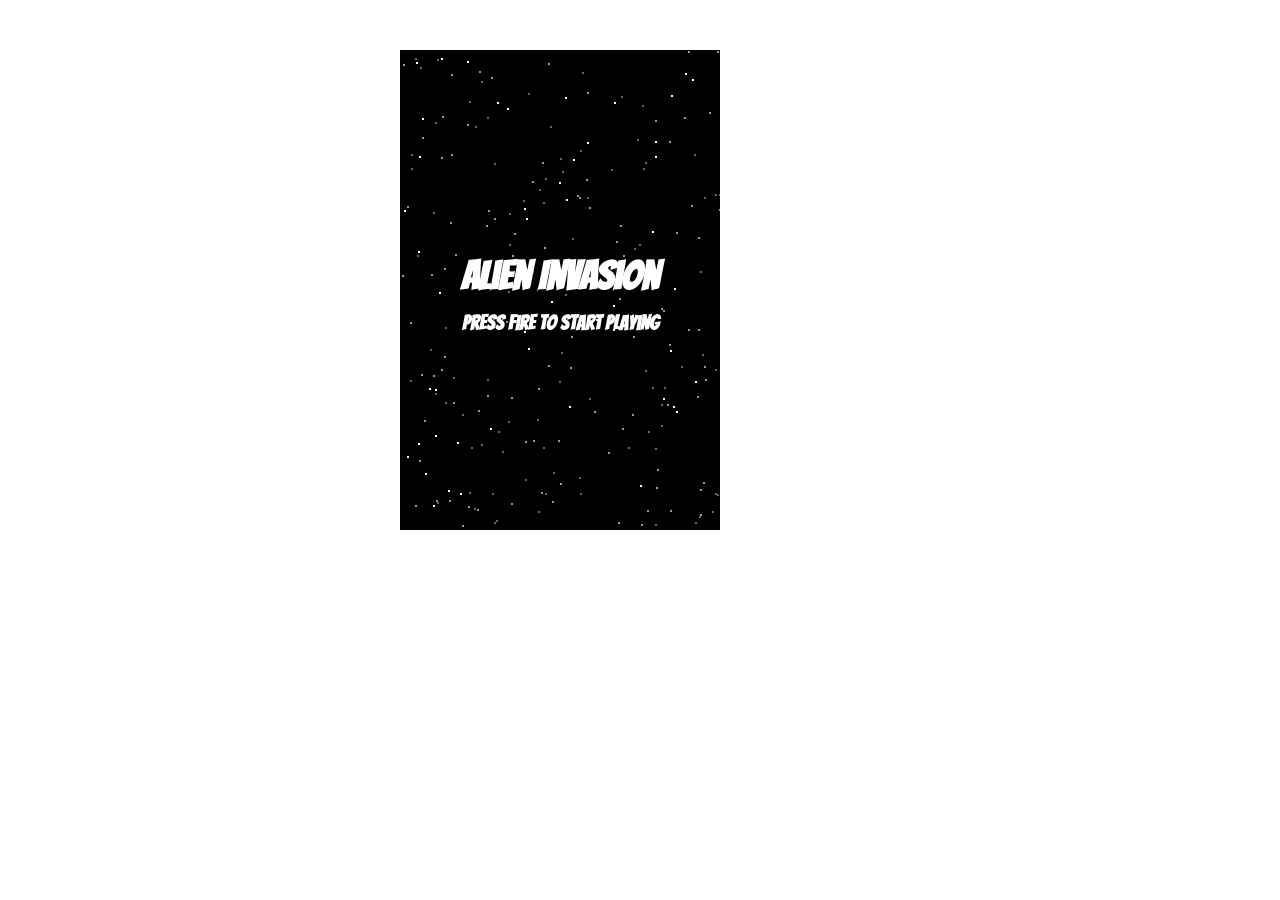
<file: AlienInvasion-master/AlienInvasion-master/index.html>
<!DOCTYPE HTML>
<html lang="en">
<head>
  <meta charset="UTF-8"/>
  <title>Alien Invasion</title>
  <link rel="stylesheet" href="base.css" type="text/css" />
  <link href='http://fonts.googleapis.com/css?family=Bangers' rel='stylesheet' type='text/css'>
  <meta name="viewport" content="width=device-width, user-scalable=0, minimum-scale=1.0, maximum-scale=1.0"/>
  <meta name="apple-mobile-web-app-capable" content="yes">
  <meta name="apple-mobile-web-app-status-bar-style" content="black-translucent">
</head>
<body>
  <div id='container'>
    <canvas id='game' width='320' height='480'></canvas>
  </div>
  <script src='engine.js'></script>
  <script src='game.js'></script>
</body>
</html>
</file>
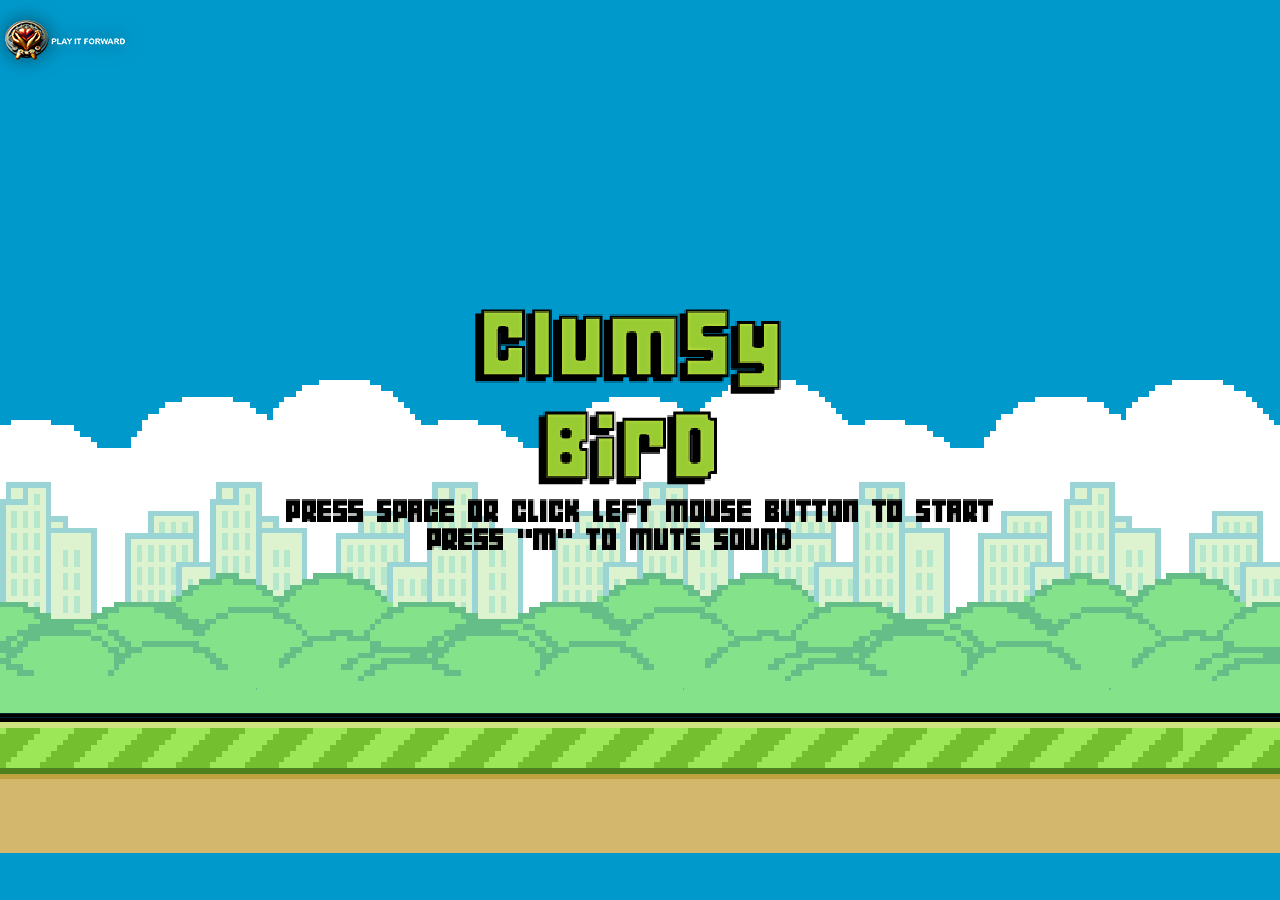
<file: clumsy-bird-master/clumsy-bird-master/index.html>
<!DOCTYPE HTML>
<html lang="en">

<head>
    <title>Clumsy Bird</title>
    <link rel="apple-touch-icon-precomposed" href="data/img/touch-icon-iphone.png" />
    <link rel="apple-touch-icon-precomposed" sizes="120x120" href="data/img/touch-icon-iphone-retina.png" />
    <link rel="shortcut icon" href="data/img/favicon.ico">
    <link rel="stylesheet" type="text/css" media="screen" href="index.css">
    <meta id="viewport" name="viewport"
        content="width=device-width, initial-scale=1, maximum-scale=1, user-scalable=no">
    <meta name="apple-mobile-web-app-capable" content="yes">
    <meta name="apple-mobile-web-app-status-bar-style" content="black">
    <meta name="apple-mobile-web-app-title" content="Clumsy Bird">
    <meta charset="UTF-8" />
    <meta name="description" content="Clumsy Bird - A Flappy Bird clone using MelonJS" />
    <meta name="keywords" content="flappybird, flappy, bird, game, html5, melonjs,clone" />
    <meta name="robots" content="index, follow">
    <meta name="google-site-verification" content="RDZI9SqVaffd48uHfZMv67-YdvviOMe2HuULEYqVgd4" />
    <meta property="og:image" content="http://ellisonleao.github.io/clumsy-bird/data/img/bg.png" />
    <meta property="og:title" content="Clumsy Bird - A Flappy Bird clone using MelonJS" />
    <meta property="og:url" content="http://ellisonleao.github.io/clumsy-bird/" />
    <meta property="og:site_name" content="Clumsy Bird - MelonJS" />

    <!-- Twitter Card -->
    <meta name="twitter:hashtag" content="clumsybird" />
    <meta name="twitter:card" content="summary" />
    <meta name="twitter:site" content="@ellisonleao" />
    <meta name="twitter:creator" content="@ellisonleao" />
    <meta name="twitter:title" content="Clumsy Bird" />
    <meta name="twitter:description" content="A Flappy Bird melonJS clone" />

    <!-- Humans -->
    <link rel="author" href="humans.txt" />

    <style>
        #pif-header {
            position: absolute;
            top: 20px;
            left: 5%;
            transform: translateX(-50%);
            z-index: 1000;
            pointer-events: none;
            /* Don't interfere with game clicks */
        }

        #pif-header img {
            height: 2.5rem;
            width: auto;
            filter: drop-shadow(0 0 10px rgba(0, 0, 0, 0.5));
        }
    </style>

</head>

<body>

    <div id="pif-header">
        <img src="[data-uri]"
            alt="Logo">
    </div>

    <!-- Canvas placeholder -->
    <div id="screen"></div>

    <!-- melonJS Library -->
    <script type="text/javascript" src="js/melonJS-min.js"></script>
    <script type="text/javascript" src="build/clumsy-min.js"></script>
    <script type="text/javascript">
        window.onReady(function onReady() {
            game.onload();
        });
    </script>

</body>

</html>
</file>
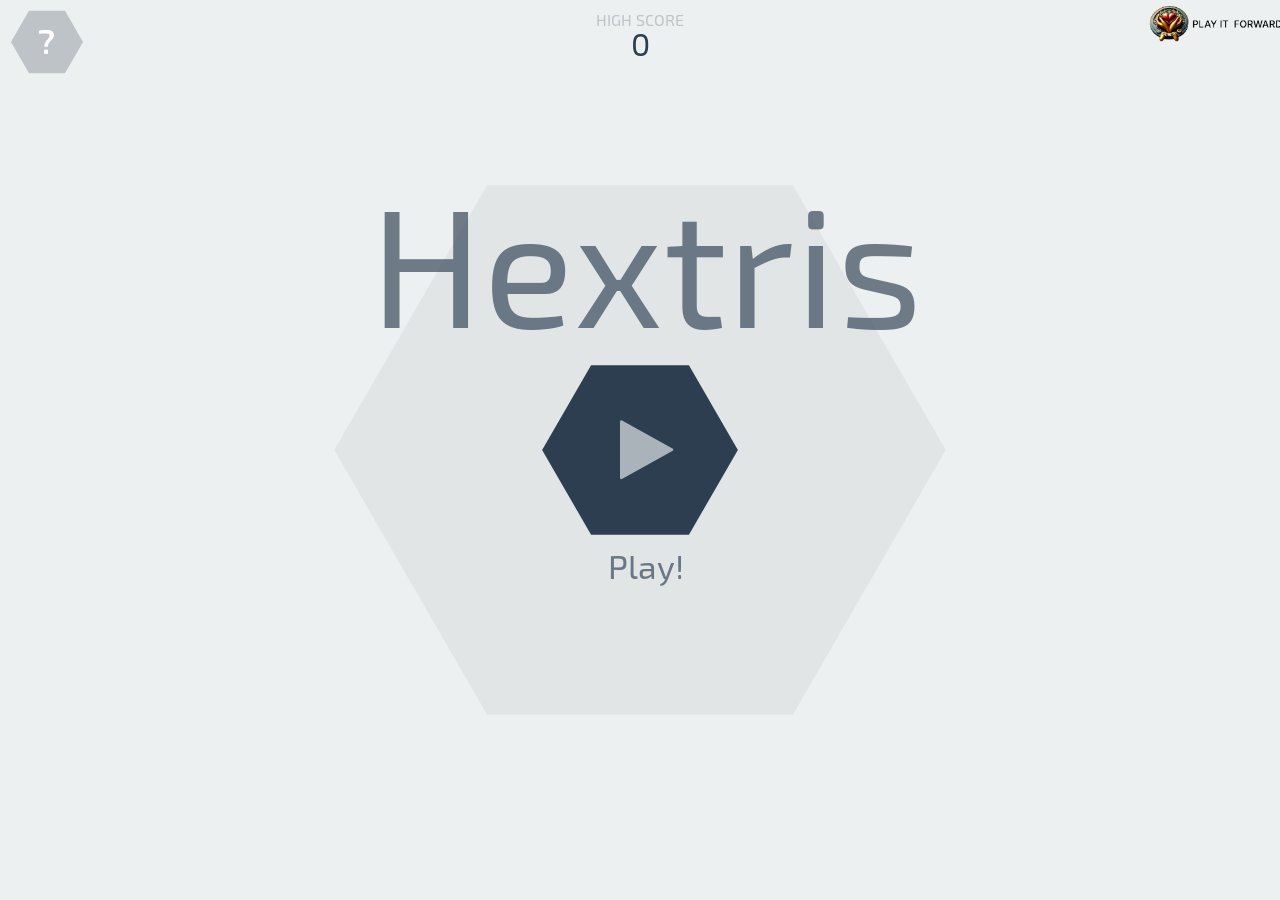
<file: hextris-gh-pages/hextris-gh-pages/index.html>
<!DOCTYPE html>
<html lang='en'>

<head>
	<title>Hextris</title>
	<meta name="description" content="An addictive puzzle game inspired by Tetris.">
	<link rel="manifest" href="manifest.webmanifest">
	<meta name="apple-itunes-app" content="app-id=903769553" />
	<meta name="apple-mobile-web-app-title" content="Hextris">
	<meta name="apple-mobile-web-app-capable" content="yes">
	<link rel="apple-touch-icon" sizes="120x120" href="images/icons/apple-touch-120.png">
	<link rel="apple-touch-icon" sizes="152x152" href="images/icons/apple-touch-152.png">
	<link rel="apple-touch-icon" sizes="167x167" href="images/icons/apple-touch-167.png">
	<link rel="apple-touch-icon" sizes="180x180" href="images/icons/apple-touch-180.png">
	<link rel="apple-touch-icon" sizes="512x512" href="images/icons/apple-touch-512.png">
	<meta name="viewport" content="width=device-width, initial-scale=1, maximum-scale=1, user-scalable=0, minimal-ui" />
	<meta property="og:url" content="http://hextris.github.io/hextris/" />
	<meta property="og:site_name" content="Hextris" />
	<meta property="og:title" content="Hextris" />
	<meta property="og:description" content="An addictive puzzle game inspired by Tetris." />
	<meta property="og:type" content="website" />
	<meta property="og:author" content="https://www.facebook.com/hextris" />
	<meta property="og:image" content="http://hextris.github.io/hextris/images/facebook-opengraph.png" />
	<meta property="og:image:width" content="1200" />
	<meta property="og:image:height" content="630" />
	<meta property="twitter:card" content="summary" />
	<meta property="twitter:site" content="@hextris" />
	<meta property="twitter:site:id" content="2742209678" />
	<meta property="twitter:creator" content="@hextris" />
	<meta property="twitter:creator:id" content="2742209678" />
	<meta property="twitter:domain" content="http://hextris.github.io" />
	<meta property="twitter:title" content="Hextris" />
	<meta property="twitter:description" content="An addictive puzzle game inspired by Tetris." />
	<meta property="twitter:image:src" content="http://hextris.github.io/hextris/images/twitter-opengraph.png" />
	<meta property="twitter:image:width" content="512" />
	<meta property="twitter:image:height" content="512" />
	<meta property="twitter:app:id:iphone" content="id903769553">
	<meta property="twitter:app:id:ipad" content="id903769553">
	<meta property="twitter:app:id:googleplay" content="com.hextris.hextris">
	<meta property="twitter:app:country" content="us">
	<meta property="twitter:app:url:iphone" content="itunes.apple.com/us/app/id903769553?mt=8">
	<meta property="twitter:app:url:ipad" content="itunes.apple.com/us/app/id903769553?mt=8">
	<meta property="twitter:app:url:googleplay"
		content="https://play.google.com/store/apps/details?id=com.hextris.hextris">
	<link rel="icon" type="image/png" href="favicon.ico">
	<link href='http://fonts.googleapis.com/css?family=Exo+2' rel='stylesheet' type='text/css'>
	<link rel="stylesheet" href="style/fa/css/font-awesome.min.css">
	<link rel="stylesheet" type="text/css" href="style/style.css">
	<script type='text/javascript' src="vendor/hammer.min.js"></script>
	<script type='text/javascript' src="vendor/js.cookie.js"></script>
	<script type='text/javascript' src="vendor/jsonfn.min.js"></script>
	<script type='text/javascript' src="vendor/keypress.min.js"></script>
	<script type='text/javascript' src="vendor/jquery.js"></script>
	<script type='text/javascript' src="js/save-state.js"></script>
	<script type='text/javascript' src="js/view.js"></script>
	<script type='text/javascript' src="js/wavegen.js"></script>
	<script type='text/javascript' src="js/math.js"></script>
	<script type='text/javascript' src="js/Block.js"></script>
	<script type='text/javascript' src="js/Hex.js"></script>
	<script type='text/javascript' src="js/Text.js"></script>
	<script type='text/javascript' src="js/comboTimer.js"></script>
	<script type='text/javascript' src="js/checking.js"></script>
	<script type='text/javascript' src='js/update.js'></script>
	<script type='text/javascript' src='js/render.js'></script>
	<script type='text/javascript' src="js/input.js"></script>
	<script type='text/javascript' src="js/main.js"></script>
	<script type='text/javascript' src="js/initialization.js"></script>
	<script src="vendor/sweet-alert.min.js"></script>
	<link rel="stylesheet" href="style/rrssb.css" />
	<script data-ad-client="ca-pub-9107422120987163" async
		src="https://pagead2.googlesyndication.com/pagead/js/adsbygoogle.js"></script>
</head>

<body>
	<canvas id="canvas"></canvas>
	<div id="overlay" class="faded overlay"></div>
	<div id='startBtn'></div>
	<div id="helpScreen" class='unselectable'>
		<div id='inst_main_body'></div>
	</div>
	<img id="openSideBar" class='helpText' src="./images/btn_help.svg" />
	<div class="faded overlay"></div>
	<img id="pauseBtn" src="./images/btn_pause.svg" />
	<img id='restartBtn' src="./images/btn_restart.svg" />
	<div id='HIGHSCORE'>HIGH SCORE</div>
	<script> (function (i, s, o, g, r, a, m) { i['GoogleAnalyticsObject'] = r; i[r] = i[r] || function () { (i[r].q = i[r].q || []).push(arguments) }, i[r].l = 1 * new Date(); a = s.createElement(o), m = s.getElementsByTagName(o)[0]; a.async = 1; a.src = g; m.parentNode.insertBefore(a, m) })(window, document, 'script', '//www.google-analytics.com/analytics.js', 'ga'); ga('create', 'UA-51272720-2', 'auto'); ga('send', 'pageview');
	</script>
	<div id='highScoreInGameText'>
		<div id='highScoreInGameTextHeader'>HIGH SCORE</div>
		<div id='currentHighScore'>10292</div>
	</div>
	<!-- <div id="pif-header">
		<img src="[data-uri]"
			alt="PIF Logo">
	</div> -->
	<div id="pif-header">
		<img src="logo-alt-black.png" alt="PIF Logo">
	</div>
	<div id="gameoverscreen">
		<div id='container'>
			<div id='gameOverBox' class='GOTitle'>GAME OVER</div>
			<div id='cScore'>1843</div>
			<div id='highScoresTitle' class='GOTitle'>HIGH SCORES</div>
			<div class='score'><span class='scoreNum'>1.</span>
				<div id="1place" style="display:inline;">0</div>
			</div>
			<div class='score'><span class='scoreNum'>2.</span>
				<div id="2place" style="display:inline;">0</div>
			</div>
			<div class='score'><span class='scoreNum'>3.</span>
				<div id="3place" style="display:inline;">0</div>
			</div>
		</div>
		<div id='bottomContainer'>
			<img id='restart' src='./images/btn_restart.svg' height='57px'>
			<!-- <div id='socialShare'>
				<?xml version="1.0" encoding="UTF-8" standalone="no"?>
				<svg width="224.6377px" height="57px" viewBox="0 0 255 65" version="1.1"
					xmlns="http://www.w3.org/2000/svg" xmlns:xlink="http://www.w3.org/1999/xlink">
					<title>Share button</title>
					<defs>
					</defs>
					<g id="Page-1" stroke="none" stroke-width="1" fill="none" fill-rule="evenodd" sketch:type="MSPage">
						<g id="Game-over-" sketch:type="MSArtboardGroup" transform="translate(-95.000000, -565.000000)">
							<g id="Share-button" sketch:type="MSLayerGroup"
								transform="translate(95.000000, 565.000000)">
								<a style="cursor:pointer;" class="popup"
									onclick="window.open('https://twitter.com/intent/tweet?text=Can you beat my score of '+ score +' points at&button_hashtag=hextris ? http://hextris.github.io/hextris @hextris','name','width=600,height=400')">
									<polygon id="Score-hex-2" fill="#3498DB" sketch:type="MSShapeGroup"
										transform="translate(127.661316, 32.500000) rotate(-90.000000) translate(-127.661316, -32.500000) "
										points="127.661316 -94.814636 160.137269 -76.064636 160.137269 141.064636 127.661317 159.814636 95.185364 141.064636 95.1853635 -76.064636 ">
									</polygon>
								</a>
								<text style="cursor:pointer;" class="popup"
									onclick="window.open('https://twitter.com/intent/tweet?text=Can you beat my score of '+ score +' points at&button_hashtag=hextris ? http://hextris.github.io/hextris @hextris','name','width=600,height=400')"
									id="SHARE-MY-SCORE!" sketch:type="MSTextLayer" font-family="Exo" font-size="16"
									font-weight="420" fill="#FFFFFF">
									<tspan x="67" y="39">SHARE MY SCORE!</tspan>
								</text>
							</g>
						</g>
					</g>
				</svg>
			</div> -->
			<div id='buttonCont'>
				<!-- <ul class="rrssb-buttons">
					<li class="rrssb-facebook">
						<a href='http://www.facebook.com/sharer.php?s=100
								&p[url]=hextris.io' class="popup">
							<span class="rrssb-icon">
								<svg xmlns="http://www.w3.org/2000/svg" preserveAspectRatio="xMidYMid" width="29"
									height="29" viewBox="0 0 29 29">
									<path
										d="M26.4 0H2.6C1.714 0 0 1.715 0 2.6v23.8c0 .884 1.715 2.6 2.6 2.6h12.393V17.988h-3.996v-3.98h3.997v-3.062c0-3.746 2.835-5.97 6.177-5.97 1.6 0 2.444.173 2.845.226v3.792H21.18c-1.817 0-2.156.9-2.156 2.168v2.847h5.045l-.66 3.978h-4.386V29H26.4c.884 0 2.6-1.716 2.6-2.6V2.6c0-.885-1.716-2.6-2.6-2.6z"
										class="cls-2" fill-rule="evenodd" />
								</svg>
							</span>
							<span class="rrssb-text">facebook</span>
						</a>
					</li>
					<li class="rrssb-twitter">
						<a href="http://twitter.com/home?status=Play Hextris! - http://hextris.github.io/ #hextris"
							class="popup">
							<span class="rrssb-icon">
								<svg xmlns="http://www.w3.org/2000/svg" width="28" height="28" viewBox="0 0 28 28">
									<path
										d="M24.253 8.756C24.69 17.08 18.297 24.182 9.97 24.62c-3.122.162-6.22-.646-8.86-2.32 2.702.18 5.375-.648 7.507-2.32-2.072-.248-3.818-1.662-4.49-3.64.802.13 1.62.077 2.4-.154-2.482-.466-4.312-2.586-4.412-5.11.688.276 1.426.408 2.168.387-2.135-1.65-2.73-4.62-1.394-6.965C5.574 7.816 9.54 9.84 13.802 10.07c-.842-2.738.694-5.64 3.434-6.48 2.018-.624 4.212.043 5.546 1.682 1.186-.213 2.318-.662 3.33-1.317-.386 1.256-1.248 2.312-2.4 2.942 1.048-.106 2.07-.394 3.02-.85-.458 1.182-1.343 2.15-2.48 2.71z" />
								</svg>
							</span>
							<span class="rrssb-text">twitter</span>
						</a>
					</li>
				</ul> -->
				<!-- <div id='badges'>
					<a href="https://play.google.com/store/apps/details?id=com.hextris.hextris"><img id='androidBadge'
							src='images/android.png' /></a>
					<a href="https://itunes.apple.com/us/app/hextris/id903769553?mt=8"><img id='iOSBadge'
							src='images/appstore.svg' /></a>
				</div> -->
			</div>
		</div>
	</div>
	<script type="text/javascript">
		(function addRussianSocialShare() {
			var lang = navigator.language || navigator.userLanguage;
			if (lang.substr(0, 2) == 'ru') {
				$('.rrssb-facebook').remove();
				var n = $.parseHTML('<li class="rrssb-vk"><a href="http://vk.com/share.php?url=http://kurtnoble.com/labs/rrssb/index.html" class="popup"><span class="rrssb-icon"><svg xmlns="http://www.w3.org/2000/svg" width="28" height="28" viewBox="70 70 378.7 378.7"><path d="M254.998 363.106h21.217s6.408-.706 9.684-4.23c3.01-3.24 2.914-9.32 2.914-9.32s-.415-28.47 12.796-32.663c13.03-4.133 29.755 27.515 47.482 39.685 13.407 9.206 23.594 7.19 23.594 7.19l47.407-.662s24.797-1.53 13.038-21.027c-.96-1.594-6.85-14.424-35.247-40.784-29.728-27.59-25.743-23.126 10.063-70.85 21.807-29.063 30.523-46.806 27.8-54.405-2.596-7.24-18.636-5.326-18.636-5.326l-53.375.33s-3.96-.54-6.892 1.216c-2.87 1.716-4.71 5.726-4.71 5.726s-8.452 22.49-19.714 41.618c-23.77 40.357-33.274 42.494-37.16 39.984-9.037-5.842-6.78-23.462-6.78-35.983 0-39.112 5.934-55.42-11.55-59.64-5.802-1.4-10.076-2.327-24.915-2.48-19.046-.192-35.162.06-44.29 4.53-6.072 2.975-10.757 9.6-7.902 9.98 3.528.47 11.516 2.158 15.75 7.92 5.472 7.444 5.28 24.154 5.28 24.154s3.145 46.04-7.34 51.758c-7.193 3.922-17.063-4.085-38.253-40.7-10.855-18.755-19.054-39.49-19.054-39.49s-1.578-3.873-4.398-5.947c-3.42-2.51-8.2-3.307-8.2-3.307l-50.722.33s-7.612.213-10.41 3.525c-2.488 2.947-.198 9.036-.198 9.036s39.707 92.902 84.672 139.72c41.234 42.93 88.048 40.112 88.048 40.112"/></svg></span><span class="rrssb-text">vk.com</span></a></li>');
				$('.rrssb-buttons').prepend(n);
			}
		})()
	</script>
	<script type="text/javascript" src='vendor/rrssb.min.js'></script>
</body>

</html>
</file>
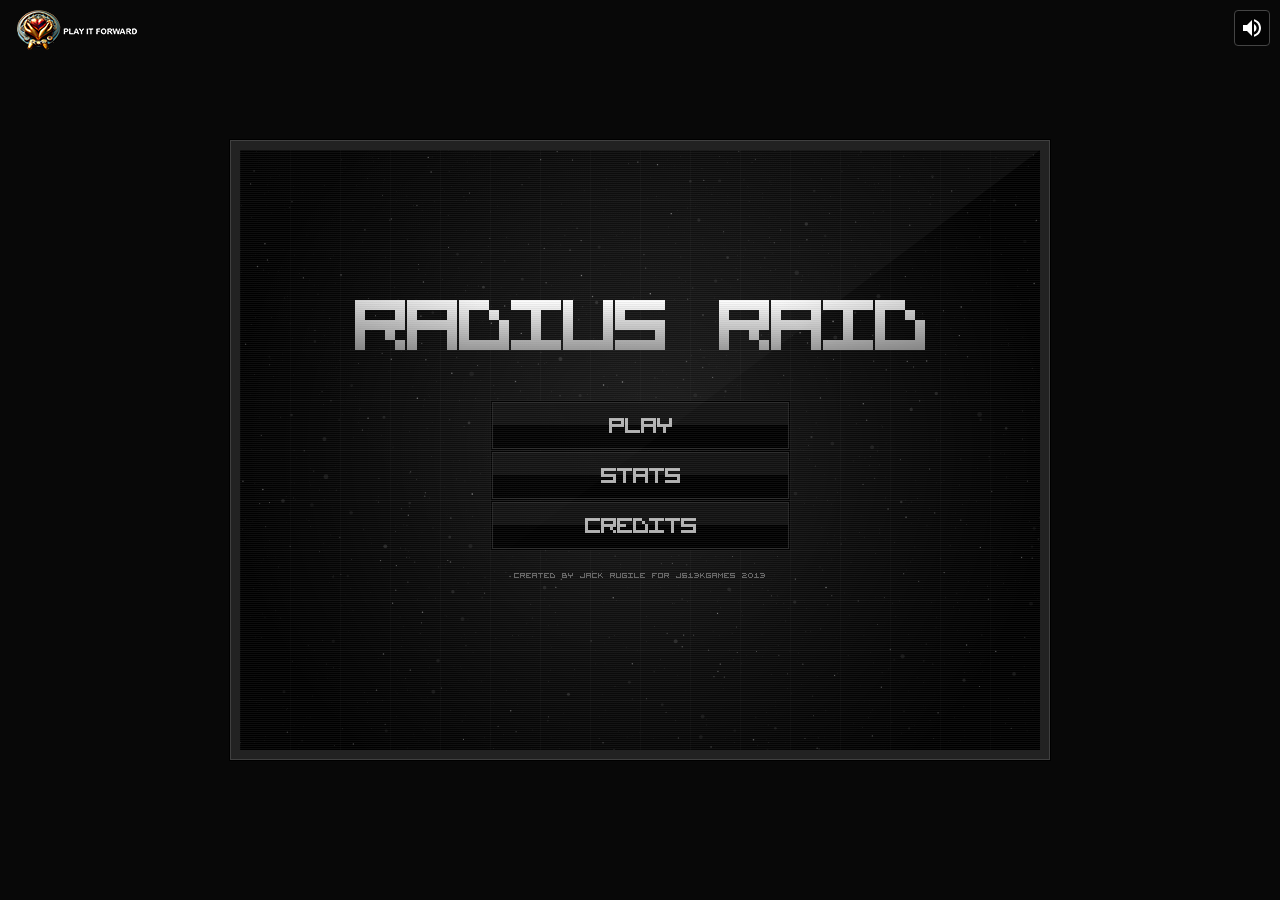
<file: radius-raid-master/radius-raid-master/index.html>
<!doctype html>
<html>

<head>
	<title>Radius Raid</title>
	<link rel="shortcut icon" id="favicon" />

	<style>
		body {
			background: #080808;
		}

		#wrap {
			background: #222;
			box-shadow: inset 0 0 0 1px #404040, 0 0 0 1px #000;
			left: 50%;
			opacity: 0;
			padding: 10px;
			position: absolute;
			top: 50%;
			transition: opacity 1.5s;
		}

		.loaded #wrap {
			opacity: 1;
		}

		#wrap-inner {
			background: #000;
			overflow: hidden;
			position: relative;
		}

		canvas {
			cursor: crosshair;
			display: block;
			left: 0;
			position: absolute;
			top: 0;
		}

		#logo-overlay {
			position: absolute;
			top: 10px;
			left: 10px;
			z-index: 1000;
			pointer-events: none;
		}

		#sound-toggle {
			position: absolute;
			top: 10px;
			right: 10px;
			z-index: 1001;
			cursor: pointer;
			background: rgba(0, 0, 0, 0.5);
			border: 1px solid #444;
			padding: 5px;
			border-radius: 4px;
			display: flex;
			align-items: center;
			justify-content: center;
			transition: background 0.2s;
		}

		#sound-toggle:hover {
			background: rgba(50, 50, 50, 0.8);
		}

		#sound-toggle svg {
			width: 24px;
			height: 24px;
			fill: #fff;
		}
	</style>
</head>

<body>
	<div id="logo-overlay">
		<img src="[data-uri]"
			alt="PIF Logo">
	</div>

	<div id="sound-toggle">
		<svg id="sound-icon" viewBox="0 0 24 24">
			<path
				d="M3 9v6h4l5 5V4L7 9H3zm13.5 3c0-1.77-1.02-3.29-2.5-4.03v8.05c1.48-.73 2.5-2.25 2.5-4.02zM14 3.23v2.06c2.89.86 5 3.54 5 6.71s-2.11 5.85-5 6.71v2.06c4.01-.91 7-4.49 7-8.77s-2.99-7.86-7-8.77z" />
		</svg>
	</div>

	<div id="wrap">
		<div id="wrap-inner">
			<canvas id="cbg1"></canvas>
			<canvas id="cbg2"></canvas>
			<canvas id="cbg3"></canvas>
			<canvas id="cbg4"></canvas>
			<canvas id="cmg"></canvas>
			<canvas id="cfg"></canvas>
		</div>
	</div>

	<script>var $ = {};</script>
	<script src="js/jsfxr.js"></script>
	<script src="js/util.js"></script>
	<script src="js/storage.js"></script>
	<script src="js/definitions.js"></script>
	<script src="js/audio.js"></script>
	<script src="js/text.js"></script>
	<script src="js/hero.js"></script>
	<script src="js/enemy.js"></script>
	<script src="js/bullet.js"></script>
	<script src="js/explosion.js"></script>
	<script src="js/powerup.js"></script>
	<script src="js/particle.js"></script>
	<script src="js/particleemitter.js"></script>
	<script src="js/textpop.js"></script>
	<script src="js/levelpop.js"></script>
	<script src="js/button.js"></script>
	<script src="js/game.js"></script>

	<audio id="bgMusic" src="radius-raid-master-bg-sound.mp3" loop></audio>
	<script>
		var bgMusic = document.getElementById('bgMusic');
		var soundToggle = document.getElementById('sound-toggle');
		var soundIcon = document.getElementById('sound-icon');

		var speakerSVG = '<path d="M3 9v6h4l5 5V4L7 9H3zm13.5 3c0-1.77-1.02-3.29-2.5-4.03v8.05c1.48-.73 2.5-2.25 2.5-4.02zM14 3.23v2.06c2.89.86 5 3.54 5 6.71s-2.11 5.85-5 6.71v2.06c4.01-.91 7-4.49 7-8.77s-2.99-7.86-7-8.77z"/>';
		var mutedSVG = '<path d="M16.5 12c0-1.77-1.02-3.29-2.5-4.03v2.21l2.45 2.45c.03-.2.05-.41.05-.63zm2.5 0c0 .94-.2 1.82-.54 2.64l1.51 1.51C20.63 14.91 21 13.5 21 12c0-4.28-2.99-7.86-7-8.77v2.06c2.89.86 5 3.54 5 6.71zM4.27 3L3 4.27 7.73 9H3v6h4l5 5v-6.73l4.25 4.25c-.67.52-1.42.93-2.25 1.18v2.06c1.38-.31 2.63-.95 3.69-1.81L19.73 21 21 19.73l-9-9L4.27 3zM12 4L9.91 6.09 12 8.18V4z"/>';

		bgMusic.volume = 0.5;

		soundToggle.addEventListener('mousedown', function (e) {
			e.stopPropagation();
			$.mute = !$.mute;
			bgMusic.muted = $.mute;
			soundIcon.innerHTML = $.mute ? mutedSVG : speakerSVG;
		});

		var playMusic = function () {
			bgMusic.play().catch(function (e) {
				console.log('Audio play failed:', e);
			});
			window.removeEventListener('mousedown', playMusic);
			window.removeEventListener('keydown', playMusic);
			window.removeEventListener('touchstart', playMusic);
		};
		window.addEventListener('mousedown', playMusic);
		window.addEventListener('keydown', playMusic);
		window.addEventListener('touchstart', playMusic);
	</script>
</body>

</html>
</file>
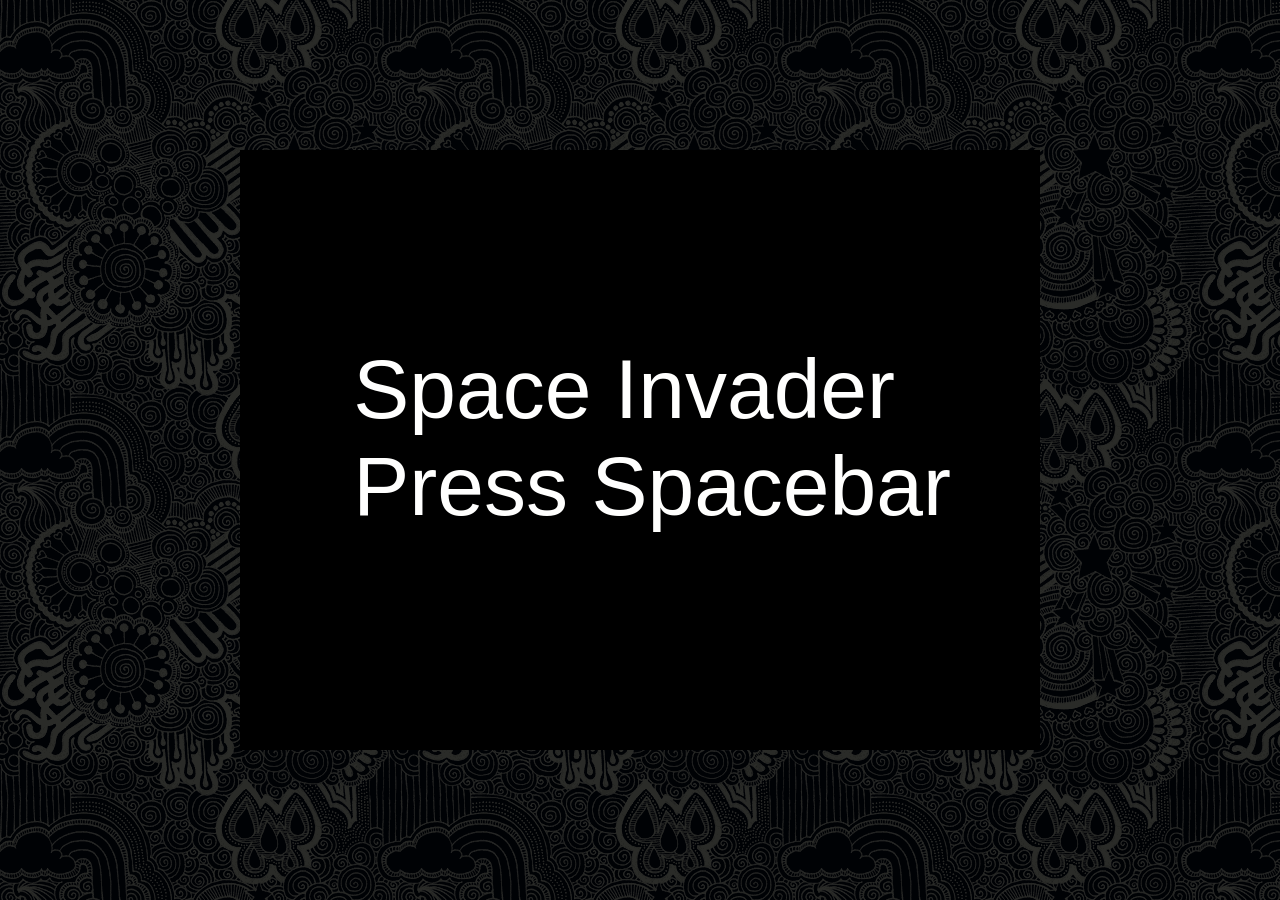
<file: SpaceInvaders-master/SpaceInvaders-master/index.html>
<!DOCTYPE html>
<html>
<head lang="en">
    <meta charset="UTF-8">
    <title>Space Invaders</title>
    <link rel="stylesheet" href="assets/css/style.css">
    <script data-main="assets/javascript/main" src="assets/javascript/lib/require.js"></script>
</head>
<body>
    <div id="game">
    </div>
</body>
</html>
</file>
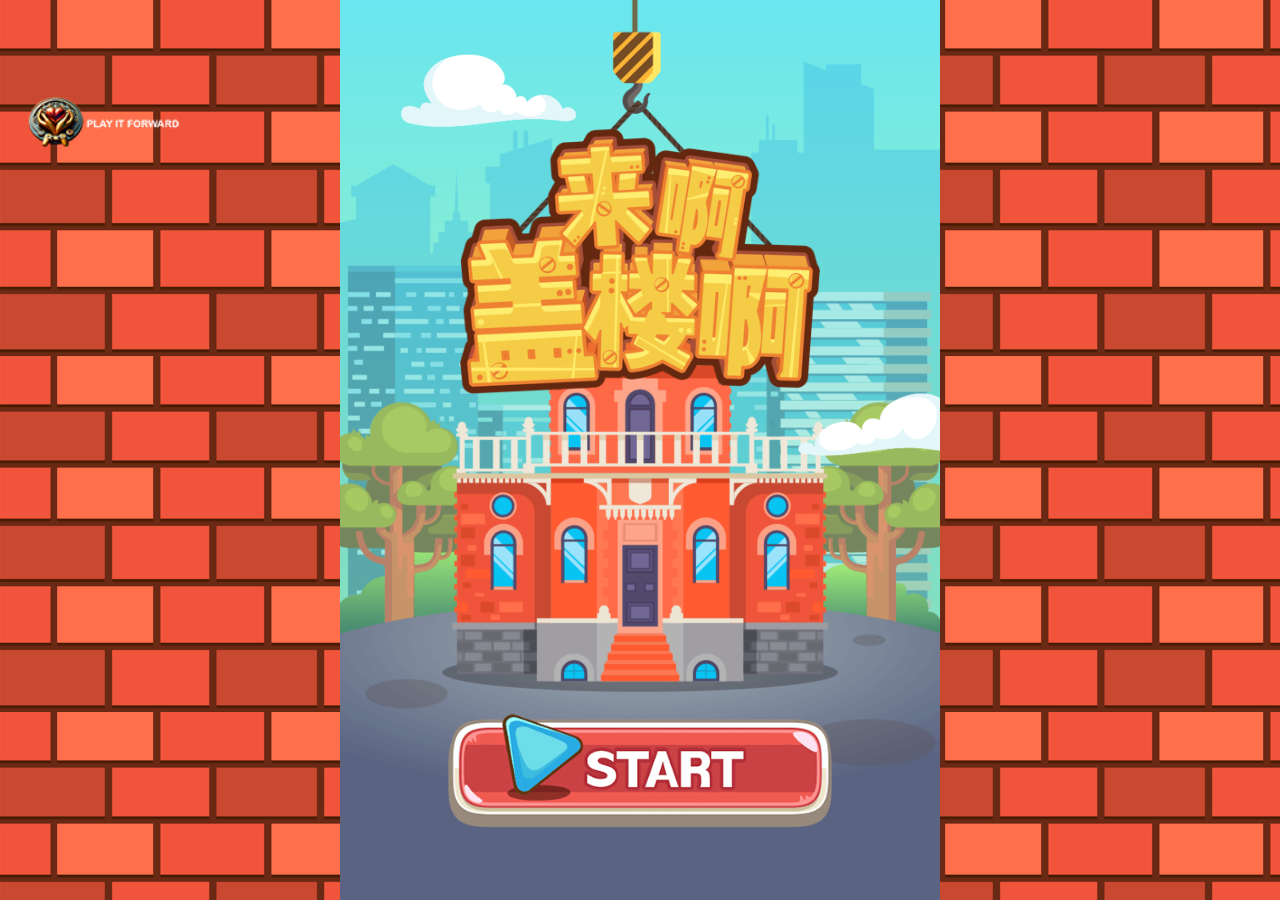
<file: tower_game-master/tower_game-master/index.html>
<!DOCTYPE html>
<html>

<head>
  <meta charset="UTF-8">
  <meta name="viewport" content="width=device-width,initial-scale=1,maximum-scale=1,user-scalable=no,minimal-ui">
  <title>Tower Building</title>
  <link rel="icon" type="image/x-icon" href="./assets/favicon.png">
  <style>
    #pif-header {
      position: absolute;
      top: 2px;
      left: 20px;
      z-index: 1000;
      pointer-events: none
    }

    #pif-header img {
      height: 50px;
      width: auto
    }

    * {
      margin: 0;
      padding: 0
    }

    img {
      width: 100%
    }

    html {
      background: #fff;
      height: 100%
    }

    body {
      font-family: "Helvetica Neue", Arial, Helvetica, sans-serif;
      margin: 0 auto;
      text-align: center;
      width: 100%;
      height: 100%;
      background: #f95240 url(assets/main-bg.png)
    }

    @media screen and (min-height:560px) {
      html {
        font-size: 100px
      }
    }

    @media screen and (min-height:640px) {
      html {
        font-size: 112.5px
      }
    }

    @media screen and (min-height:720px) {
      html {
        font-size: 125px
      }
    }

    @media screen and (min-height:800px) {
      html {
        font-size: 137.5px
      }
    }

    @media screen and (min-height:880px) {
      html {
        font-size: 150px
      }
    }

    @media screen and (min-height:960px) {
      html {
        font-size: 162.5px
      }
    }

    @media screen and (min-height:1040px) {
      html {
        font-size: 180px
      }
    }

    @media screen and (min-height:1200px) {
      html {
        font-size: 200px
      }
    }

    html {
      font-size: 17.6vh
    }

    #canvas {
      position: fixed;
      left: 0;
      top: 0;
      right: 0;
      bottom: 0;
      margin: auto
    }

    a {
      text-decoration: none
    }

    li,
    ol,
    ul {
      list-style-type: none;
      padding: 0;
      margin: 0
    }

    .hide {
      display: none
    }

    .clear {
      clear: both
    }

    .loading {
      background-color: #f05a50;
      height: 100%;
      width: 100%
    }

    .loading .main {
      width: 60%;
      margin: 0 auto;
      color: #fff
    }

    .loading .main img {
      width: 60%;
      margin: 1rem auto 0
    }

    .loading .main .title {
      font-size: .3rem
    }

    .loading .main .text {
      font-size: .15rem
    }

    .loading .main .bar {
      height: .12rem;
      width: 100%;
      border: 3px solid #fff;
      border-radius: .6rem;
      margin: .1rem 0
    }

    .loading .main .bar .sub {
      height: .1rem;
      width: 98%;
      margin: .008rem auto 0
    }

    .loading .main .bar .percent {
      height: 100%;
      width: 0;
      background-color: #fff;
      border-radius: .6rem
    }

    .loading .logo {
      position: absolute;
      bottom: .3rem;
      left: 0;
      right: 0
    }

    .loading .logo img {
      width: 1rem
    }

    .content {
      height: 100vh;
      margin: 0 auto;
      position: relative
    }

    .landing .title {
      width: 60%
    }

    .landing .logo {
      width: 30%;
      position: absolute;
      right: .2rem;
      top: .2rem
    }

    .landing .action-2 {
      position: absolute;
      bottom: .2rem;
      width: 100%
    }

    .landing .start {
      width: 65%
    }

    .slideTop {
      -webkit-animation: st 1s ease-in-out;
      animation: st 1s ease-in-out
    }

    @-webkit-keyframes st {
      0% {
        transform: translateZ(0)
      }

      100% {
        transform: translate3d(0, -100%, 0)
      }
    }

    @keyframes st {
      0% {
        transform: translateZ(0)
      }

      100% {
        transform: translate3d(0, -100%, 0)
      }
    }

    .slideBottom {
      -webkit-animation: sb 1s ease-in-out;
      animation: sb 1s ease-in-out
    }

    @-webkit-keyframes sb {
      0% {
        transform: translateZ(0)
      }

      100% {
        transform: translate3d(0, 200%, 0)
      }
    }

    @keyframes sb {
      0% {
        transform: translateZ(0)
      }

      100% {
        transform: translate3d(0, 200%, 0)
      }
    }

    .swing {
      -webkit-animation: sw 2s ease-in-out alternate infinite;
      animation: sw 2s ease-in-out alternate infinite
    }

    @-webkit-keyframes sw {
      0% {
        transform: rotate(5deg);
        transform-origin: top center
      }

      100% {
        transform: rotate(-5deg);
        transform-origin: top center
      }
    }

    @keyframes sw {
      0% {
        transform: rotate(5deg);
        transform-origin: top center
      }

      100% {
        transform: rotate(-5deg);
        transform-origin: top center
      }
    }

    .modal .mask {
      background-color: #000;
      opacity: .6;
      position: fixed;
      height: 100%;
      width: 100%;
      top: 0;
      left: 0
    }

    .modal .modal-content {
      position: fixed;
      height: 100%;
      width: 90%;
      margin-top: .3rem;
      top: 0
    }

    .modal .main {
      width: 85%;
      margin: 0 auto
    }

    .modal .container {
      position: relative
    }

    .modal .bg {
      width: 100%;
      position: absolute;
      top: 0;
      left: 0
    }

    .modal .modal-main {
      width: 100%;
      position: absolute;
      top: 0;
      left: 0;
      margin-top: -.4rem
    }

    .modal .over-img {
      width: 80%;
      margin: .8rem auto 0
    }

    .modal .over-score {
      margin-top: -.2rem;
      font-size: .5rem;
      color: #ff735c;
      text-shadow: -2px -2px 0 #fff, 2px -2px 0 #fff, -2px 2px 0 #fff, 2px 2px 0 #fff
    }

    .modal .tip {
      font-size: .16rem;
      color: #9b724e
    }

    .modal .over-button-b {
      width: 70%;
      margin: .1rem auto 0
    }

    .wxShare {
      background: #000;
      position: absolute;
      top: 0;
      left: 0;
      width: 100%;
      height: 100%;
      z-index: 11;
      opacity: .9
    }

    .wxShare img {
      width: 50%;
      float: right;
      margin: 10px 10px 0 0
    }

    @font-face {
      font-family: wenxue;
      src: url(assets/wenxue.eot);
      src: url(assets/wenxue.eot), url(assets/wenxue.woff), url(assets/wenxue.ttf), url(assets/wenxue.svg)
    }

    .font-wenxue {
      font-family: wenxue
    }
  </style>
</head>

<body>
  <div id="pif-header"><img
      src="[data-uri]"
      alt="PIF Logo"></div><canvas id="canvas" class="hide"></canvas>
  <div class="content">
    <div class="loading">
      <div class="main"><img src="./assets/main-loading.gif">
        <div class="progress">
          <div class="title font-wenxue">0%</div>
          <div class="bar">
            <div class="sub">
              <div class="percent"></div>
            </div>
          </div>
          <div class="text">Loading...</div>
        </div>
      </div>
    </div>
    <div class="landing hide">
      <div class="action-1"><img src="./assets/main-index-title.png" class="title swing"></div>
      <div class="action-2"><img id="start" src="./assets/main-index-start.png" class="start"></div>
    </div>
    <div id="modal" class="modal hide">
      <div class="mask"></div>
      <div class="js-modal-content modal-content">
        <div class="main">
          <div class="container"><img src="./assets/main-modal-bg.png" class="bg">
            <div class="modal-main">
              <div id="over-modal" class="hide js-modal-card"><img src="./assets/main-modal-over.png" class="over-img">
                <div id="score" class="over-score font-wenxue"></div>
                <div id="over-zero" class="hide">
                  <div class="tip">
                    <p>Try Again!</p><img src="./assets/main-modal-again-b.png" class="over-button-b js-reload"><img
                      src="./assets/main-modal-invite-b.png" class="over-button-b js-invite">
                  </div>
                </div>
              </div>
            </div>
          </div>
        </div>
      </div>
    </div>
    <div class="wxShare hide"><img src="./assets/main-share-icon.png"></div>
  </div>
  <script src="./dist/main.js"></script>
  <script src="./assets/zepto-1.1.6.min.js"></script>
  <script>var domReady, loadFinish, canvasReady, loadError, gameStart, game, score, successCount
    // init window height and width
    var gameWidth = window.innerWidth
    var gameHeight = window.innerHeight
    var ratio = 1.5
    if (gameHeight / gameWidth < ratio) {
      gameWidth = Math.ceil(gameHeight / ratio)
    }
    $('.content').css({ "height": gameHeight + "px", "width": gameWidth + "px" })
    $('.js-modal-content').css({ "width": gameWidth + "px" })

    // loading animation
    function hideLoading() {
      if (domReady && canvasReady) {
        $('#canvas').show()
        loadFinish = true
        setTimeout(function () {
          $('.loading').hide()
          $('.landing').show()
        }, 1000)
      }
    }

    function updateLoading(status) {
      var success = status.success
      var total = status.total
      var failed = status.failed
      if (failed > 0 && !loadError) {
        loadError = true
        alert('Network error... Please try again.')
        return
      }
      var percent = parseInt((success / total) * 100);
      if (percent === 100 && !canvasReady) {
        canvasReady = true
        hideLoading()
      }
      percent = percent > 98 ? 98 : percent
      percent = percent + '%'
      $('.loading .title').text(percent);
      $('.loading .percent').css({
        'width': percent
      })
    }

    function overShowOver() {
      $('#modal').show()
      $('#over-modal').show()
      $('#over-zero').show()
    }

    // game customization options
    const option = {
      width: gameWidth,
      height: gameHeight,
      canvasId: 'canvas',
      soundOn: true,
      setGameScore: function (s) {
        score = s
      },
      setGameSuccess: function (s) {
        successCount = s
      },
      setGameFailed: function (f) {
        $('#score').text(score)
        if (f >= 3) overShowOver()
      }
    }

    // game init with option
    function gameReady() {
      game = TowerGame(option)
      game.load(function () {
        game.init()
        setTimeout(function () {
          game.playBgm()
        })
      }, updateLoading)
    }

    var isWechat = navigator.userAgent.toLowerCase().indexOf("micromessenger") !== -1
    if (isWechat) {
      document.addEventListener("WeixinJSBridgeReady", gameReady, false)
    } else {
      gameReady()
    }

    function indexHide() {
      $('.landing .action-1').addClass('slideTop')
      $('.landing .action-2').addClass('slideBottom')
      setTimeout(function () {
        $('.landing').hide()
      }, 950)
    }

    // click event
    $('#start').on('click', function () {
      if (gameStart) return
      gameStart = true
      setTimeout(function () {
        game.playBgm()
      })
      indexHide()
      setTimeout(game.start, 400)
    })

    $('.js-reload').on('click', function () {
      window.location.href = window.location.href + '?s=' + (+new Date())
    })

    $('.js-invite').on('click', function () {
      $('.wxShare').show()
    })

    $('.wxShare').on('click', function () {
      $('.wxShare').hide()
    })

    // listener
    window.addEventListener('load', function () {
      domReady = true
      hideLoading()
    }, false);</script>
  <script async src="https://www.googletagmanager.com/gtag/js?id=G-YCWZ8ZDCH2"></script>
  <script>function gtag() { dataLayer.push(arguments) } window.dataLayer = window.dataLayer || [], gtag("js", new Date), gtag("config", "G-YCWZ8ZDCH2")</script>
</body>

</html>
</file>
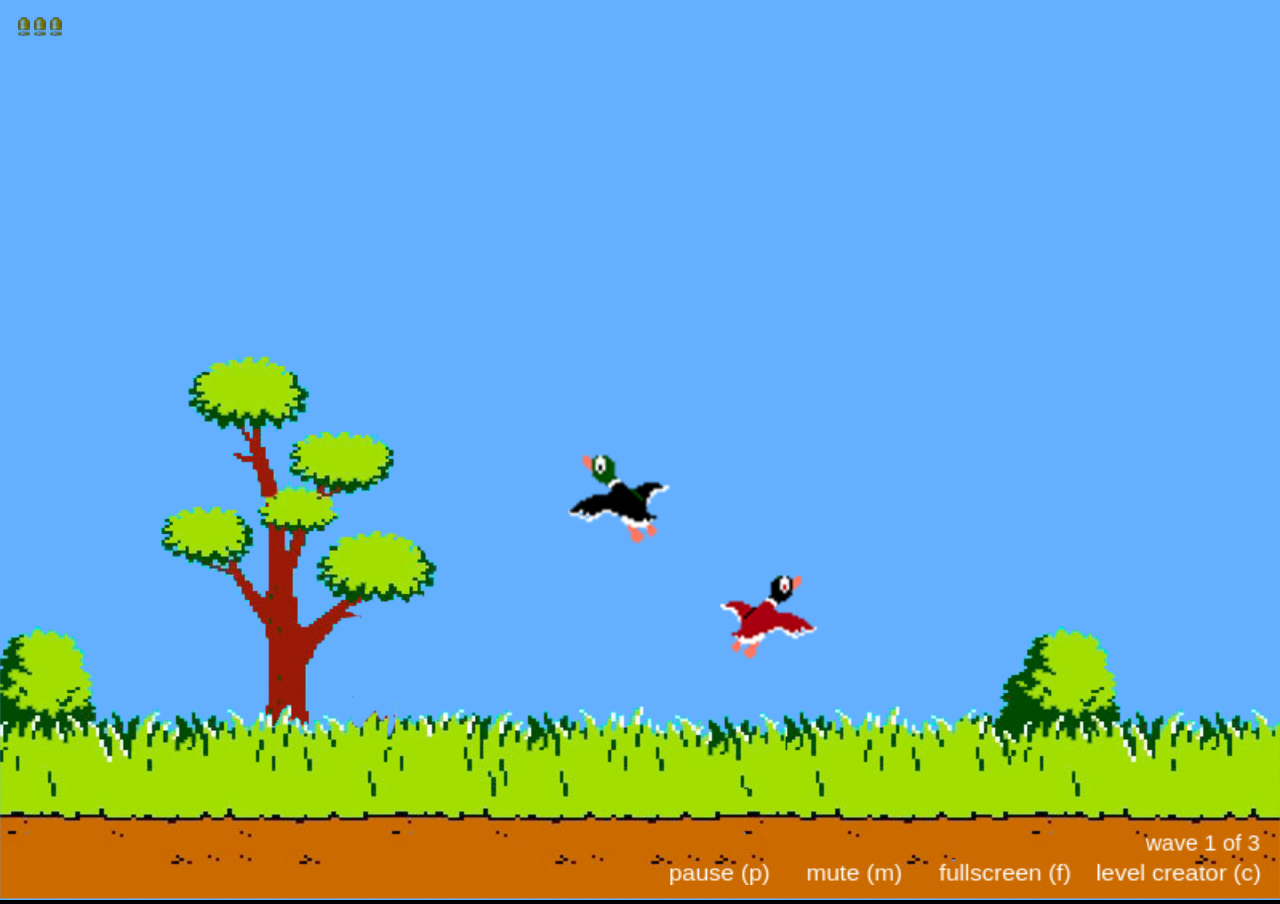
<file: DuckHunt-JS-master/DuckHunt-JS-master/dist/index.html>
<!DOCTYPE HTML>
<meta http-equiv="Content-Type" content="text/html;charset=UTF-8">
<html>
<head>
  <title>DuckHuntJS</title>
  <meta name="apple-mobile-web-app-capable" content="yes">
  <meta name="mobile-web-app-capable" content="yes">
  <meta name="description" content="An open source, web based, responsive implementation of Duck Hunt in canvas or webgl depending on your client.">
  <meta name="author" content="Matt Surabian">
  <style>
    body {
      overflow:hidden;
      margin: 0;
      padding: 0;
      background-color: #000000;
    }
  </style>
  <script src="duckhunt.js"></script>
</head>
<body>
</body>
</html>
</file>
<file: AlienInvasion-master/AlienInvasion-master/base.css>
/* http://meyerweb.com/eric/tools/css/reset/ 
   v2.0 | 20110126
   License: none (public domain)
*/

html, body, div, span, applet, object, iframe,
h1, h2, h3, h4, h5, h6, p, blockquote, pre,
a, abbr, acronym, address, big, cite, code,
del, dfn, em, img, ins, kbd, q, s, samp,
small, strike, strong, sub, sup, tt, var,
b, u, i, center,
dl, dt, dd, ol, ul, li,
fieldset, form, label, legend,
table, caption, tbody, tfoot, thead, tr, th, td,
article, aside, canvas, details, embed, 
figure, figcaption, footer, header, hgroup, 
menu, nav, output, ruby, section, summary,
time, mark, audio, video {
	margin: 0;
	padding: 0;
	border: 0;
	font-size: 100%;
	font: inherit;
	vertical-align: baseline;
}
/* HTML5 display-role reset for older browsers */
article, aside, details, figcaption, figure, 
footer, header, hgroup, menu, nav, section {
	display: block;
}
body {
	line-height: 1;
}
ol, ul {
	list-style: none;
}
blockquote, q {
	quotes: none;
}
blockquote:before, blockquote:after,
q:before, q:after {
	content: '';
	content: none;
}
table {
	border-collapse: collapse;
	border-spacing: 0;
}


/* Center the container */
#container {
  padding-top:50px;
  margin:0 auto;
  width:480px;
}

/* Give canvas a background */
canvas {
  background-color:black;

}
</file>
<file: clumsy-bird-master/clumsy-bird-master/index.css>
body {
  background-color: #0099cc;
  color: #fff;

  /* Allow mouse dragging. */
  -moz-user-select: none;
  -ms-user-select: none;
  -o-user-select: none;
  -webkit-user-select: none;
  user-select: none;

  /* disable touch panning/zooming */
  -ms-touch-action: none;
  touch-action: none;

  /* Allow canvas to hit the edges of the browser viewport. */
  margin: 0;
}

#screen canvas {
  margin: auto;
  /* Hide the gap for font descenders. */
  display: block;

  /* disable scaling interpolation */
  image-rendering: optimizeSpeed;
  image-rendering: -moz-crisp-edges;
  image-rendering: -o-crisp-edges;
  image-rendering: -webkit-optimize-contrast;
  image-rendering: optimize-contrast;
  -ms-interpolation-mode: nearest-neighbor;
}

#share {
  margin: 10px auto;
  text-align: center;
}

#share .fb-share-button iframe {
  margin-top: -4px;
}

@font-face {
  font-family: 'gamefont';
  src: url('data/css/gamefont.eot');
  src: url('data/css/gamefont.eot?#iefix') format('embedded-opentype'),
     url('data/css/gamefont.woff') format('woff'),
     url('data/css/gamefont.ttf') format('truetype'),
     url('data/css/gamefont.svg#gamefont') format('svg');
  font-weight: normal;
  font-style: normal;
}

.google {
  position: absolute;
  left:23%;
}
</file>
<file: hextris-gh-pages/hextris-gh-pages/style/style.css>
* {
	-webkit-touch-callout: none;
	-webkit-user-select: none;
	-khtml-user-select: none;
	-moz-user-select: none;
	-ms-user-select: none;
	user-select: none;
	padding: 0;
	margin: 0;
	-webkit-tap-highlight-color: rgba(0, 0, 0, 0);
}

#HIGHSCORE {
	position: absolute;
	left: 50%;
	width: 250px;
	overflow: visible;
	margin-left: -175px;
	font-family: Exo;

}

#container {
	color: #232323;
	position: absolute;
	left: 50%;
	top: calc(50%);
	text-align: center;
	transform: translate(-50%, -50%);
	font-family: Exo;
	-webkit-transform: translate(-50%, -50%);
	-moz-transform: translate(-50%, -50%);
	-ms-transform: translate(-50%, -50%);
	display: none;
}

.tweet {
	font-size: 2rem;
	color: #4099FF;
}

@media only screen and (min-device-width:320px) and (max-device-width:480px) {
	.tweet {
		font-size: 1rem;
	}
}

a {
	color: #232323;
}

.navbar {
	width: 80%;
	margin: 0 auto;
	padding: 2.5vmin 0;
	text-align: center;
}

.navbar li {
	display: inline-block;
	text-align: center;
	width: calc(33% - 1.25vmin);
}

#title {
	color: #ecf0f1;
	font-size: 6vmin;
}

#score {
	font-size: 4vmin;
	text-align: center;
	width: 30%;
}

#highscores {
	text-align: center;
	list-style: none;
}

.not-visible {
	display: none;
}

button {
	color: #ecf0f1;
	background-color: rgba(0, 0, 0, 0);
	border: 0;
}

button:focus {
	outline: 0;
}

#openSideBar {
	position: fixed;
	margin-top: 6px;
	width: 72px;
	height: 72px;
	margin-left: 11px;
	z-index: 3003;
	color: #232323;
	cursor: pointer;
	top: 0;
	left: 0;

}


#pauseBtn {
	display: none;
	position: fixed;
	margin-bottom: 7px;
	width: 72px;
	height: 72px;
	margin-right: 11px;
	z-index: 3000;
	color: #232323;
	cursor: pointer;
	right: 0;
	bottom: 0;
	z-index: 99;
}

#restartBtn {
	display: none;
	position: fixed;
	margin-bottom: 7px;
	width: 72px;
	height: 72px;
	margin-left: 11px;
	z-index: 3000;
	color: #232323;
	cursor: pointer;
	bottom: 0;
	z-index: 99;
}

#startBtn {
	position: absolute;
	left: 40%;
	top: 38%;
	height: 25%;
	width: 25%;
	z-index: 99999999;
	cursor: pointer;
}

#helpScreen {
	height: 100%;
	width: 100%;
	z-index: 3001;
	position: fixed;
	top: 0;
	margin: 0;
	font-size: 15px;
	text-align: center;
	display: none;
	color: #232323;
	background-color: rgba(236, 240, 241, 1);
}

#colorBlindBtn {
	position: absolute;
	width: 120px;
	height: 20px;
	z-index: 9999;
	left: 47%;
	top: 65%;
	font-size: 15px;
	text-align: center;
	color: #232323;
	cursor: pointer;
}

#inst_main_body {
	padding: 0px;
	font-size: 1.2em;
	left: 50%;
	top: 50%;
	position: absolute;
	text-align: left;
	max-width: 400px;
	/*margin-top:30px;*/
	transform: translate(-50%, -50%);
	-webkit-transform: translate(-50%, -50%);
	-moz-transform: translate(-50%, -50%);
	-ms-transform: translate(-50%, -50%);
}

#inst_main_body>a {
	font-weight: bold;
}

#inst_main_body>hr {
	width: 100%;
	color: #232323;
	background-color: #232323;
	height: 1px;
	border: 0;
}

#inst_main_body>p {
	margin-bottom: 15px;
}

#instructions_head {
	text-align: center;
	font-size: 1.5em;
	padding-bottom: 4px;
}


#highScoreInGameTextHeader {
	color: #bdc3c7;
	width: 100%;
}

#highScoreInGameText {
	position: absolute;
	top: 10px;
	text-align: center;
	width: 200px;
	left: 50%;
	margin-left: -100px;
}

#pif-header {
	position: absolute;
	top: 0;
	left: 95%;
	transform: translateX(-50%);
	display: flex;
	align-items: center;
	gap: 8px;
	padding: 4px;
	color: yellow;
	font-weight: bold;
	z-index: 1000;
}

#pif-header img {
	height: 2.5em;
	width: auto;
}

#currentHighScore {
	color: #2c3e50;
	width: 100%;
	margin-top: -5px;
	font-size: 2em;
}

@media only screen and (max-device-width:480px) {
	#helpScreen {
		position: fixed;
		top: 2px;
		padding-top: 20px;
		margin: 0;
		width: 100%;
		height: 100%;
		font-size: 13px;
		text-align: center;
	}

	#inst_main_body {
		width: calc(100% - 70px);
		transform: translate(-50%, -50%);
		-webkit-transform: translate(-50%, -50%);
		-moz-transform: translate(-50%, -50%);
		-ms-transform: translate(-50%, -50%);
	}

	#instructions_head {
		padding-left: 0%;
	}

	#openSideBar {
		width: 60px;
		height: 60px;
	}

	#pauseBtn {
		width: 60px;
		height: 60px;
	}

	#restartBtn {
		width: 60px;
		height: 60px;
	}
}

.overlay {
	position: absolute;
	height: 20%;
	width: 100%;
	left: 50%;
	top: 50%;
	margin-left: -50%;
	margin-top: -10%;
	z-index: 3000;
	color: #232323;
	text-align: center;
}

.helpText {
	z-index: 3001;
}

.centeredHeader {
	font-size: 5vw;
	text-align: center;
	line-height: 4rem;
}

.centeredSubHeader {
	font-size: 2.2rem;
	line-height: 1em;
	text-align: center;
}

.centeredSubSubHeader {
	font-size: 1.4rem;
	text-align: center;
}

#buttonCont {
	position: absolute;
	left: 50%;
	width: 310px;
	margin-left: -8px;
	transform: translate(-50%, 0%);
	-webkit-transform: translate(-50%, 0%);
	-moz-transform: translate(-50%, 0%);
	-ms-transform: translate(-50%, 0%);
}

@media only screen and (orientation:landscape) {
	#buttonCont {
		bottom: calc(50vh - 19vh - 36px);
	}

	#container {
		top: calc(50vh - 11vh);
	}
}

@media only screen and (orientation:portrait) {
	#buttonCont {
		bottom: calc(50vh - 19vw - 36px);
	}

	#container {
		top: calc(50vh - 11vw);
	}
}

@media only screen and (min-device-width:320px) and (max-device-width:600px) {
	.centeredHeader {
		font-size: 2rem;
		text-align: center;
		line-height: 0.6rem;
	}

	.centeredSubHeader {
		font-size: 1rem;
		text-align: center;
	}

	.overlay {
		margin-top: -20%;
	}

	#buttonCont {
		width: 280px;
	}

	@media only screen and (orientation:landscape) {
		#buttonCont {
			bottom: 119px;
		}
	}

	@media only screen and (orientation:portrait) {
		#buttonCont {
			bottom: 119px;
		}
	}
}

.blur {
	opacity: 0.1;
}

* {
	padding: 0;
	margin: 0;
}

body {
	color: #ecf0f1;
	font-family: 'Exo', sans-serif;
	background-color: #ecf0f1;
}

#clickToExit {
	cursor: pointer;
}

#canvas {
	transition: all 0.5s ease;
	position: absolute;
	left: 0;
	right: 0;
	height: 100%;
	width: 100%;
	background-color: #ecf0f1;
	z-index: 0;
}

#title {
	z-index: 99;
	margin-top: 20px;
	color: #2c3e50;
}

#gameoverscreen {
	/*display:none;*/
}

#restart {
	display: none;
	cursor: pointer !important;
	margin: 0;
	padding: 0;
	bottom: 15px;
	position: absolute;
	left: 50%;
	/* left:calc(50% - 124px); */
	transform: translate(-50%, 0%);
	-webkit-transform: translate(-50%, 0%);
	-moz-transform: translate(-50%, 0%);
	-ms-transform: translate(-50%, 0%);
	margin-bottom: -3.5px;
}

#socialShare {
	display: none;
	margin: 0;
	padding: 0;
	bottom: 0;
	margin-bottom: 6.5px;
	position: absolute;
	left: calc(50% + 30px);
	transform: translate(-50%, 0%);
	-webkit-transform: translate(-50%, 0%);
	-moz-transform: translate(-50%, 0%);
	-ms-transform: translate(-50%, 0%);
	padding-bottom: 2px;
}

.unselectable {
	-webkit-touch-callout: none;
	-webkit-user-select: none;
	-khtml-user-select: none;
	-moz-user-select: none;
	-ms-user-select: none;
	user-select: none;
}

#afterhr {
	margin: 0;
	padding: 0;
	margin-bottom: -10px;
	padding-bottom: -10px;
}

body {
	overflow: hidden;
}

#gameoverscreen {
	padding: 8px;
}

@font-face {
	font-family: Exo;
	font-weight: light;
	src: url("./fonts/Exo2-ExtraLight.otf") format("opentype");
}

@font-face {
	font-family: Exo;
	src: url("./fonts/Exo2-Regular.otf") format("opentype");
}

@font-face {
	font-family: Exo;
	font-weight: bold;
	src: url("./fonts/Exo2-SemiBold.otf") format("opentype");
}

.GOTitle {
	font-weight: bold;
	font-size: 24.2000px;
}

.scoreNum {
	font-weight: normal ! important;
}

#cScore {
	font-size: 60.5000px;
	font-weight: light;
	margin-bottom: 5px;
	margin-top: -10px;
}

#highScoresTitle {
	margin-bottom: 2px;
}

.score {
	font-weight: light;
	line-height: 18px;
}




#bottomContainer {
	position: absolute;
	width: 100%;
	bottom: 0px;
}

#androidBadge {
	position: absolute;
	height: 41px;
	margin-top: 5px;
	left: calc(50% - 66px);
	transform: translate(calc(-50% - 4px), -1px);
	-webkit-transform: translate(calc(-50% - 4px), -1px);
	-moz-transform: translate(calc(-50% - 4px), -1px);
	-ms-transform: translate(calc(-50% - 4px), -1px);
}

#iOSBadge {
	margin-top: 5px;
	position: absolute;
	left: calc(50% + 65px);
	transform: translate(calc(-50% - 4px), 0%);
	-webkit-transform: translate(calc(-50% - 4px), 0%);
	-moz-transform: translate(calc(-50% - 4px), 0%);
	-ms-transform: translate(calc(-50% - 4px), 0%);
}

#authors {
	position: absolute;
	width: 200px;
	bottom: 0px;
	left: 50%;
	transform: translate(-50%, 0%);
	-webkit-transform: translate(-50%, 0%);
	-moz-transform: translate(-50%, 0%);
	-ms-transform: translate(-50%, 0%);
}
</file>
<file: hextris-gh-pages/hextris-gh-pages/style/rrssb.css>
.rrssb-buttons{box-sizing:border-box;font-family:"Helvetica Neue",Helvetica,Arial,sans-serif;height:36px;margin:0;padding:0;width:100%}.rrssb-buttons li{box-sizing:border-box;float:left;height:100%;line-height:13px;list-style:none;margin:0;padding:0 2px}.rrssb-buttons li.rrssb-email a{background-color:#0a88ff}.rrssb-buttons li.rrssb-email a:hover{background-color:#006ed6}.rrssb-buttons li.rrssb-facebook a{background-color:#306199}.rrssb-buttons li.rrssb-facebook a:hover{background-color:#244872}.rrssb-buttons li.rrssb-tumblr a{background-color:#32506d}.rrssb-buttons li.rrssb-tumblr a:hover{background-color:#22364a}.rrssb-buttons li.rrssb-linkedin a{background-color:#007bb6}.rrssb-buttons li.rrssb-linkedin a:hover{background-color:#005983}.rrssb-buttons li.rrssb-twitter a{background-color:#26c4f1}.rrssb-buttons li.rrssb-twitter a:hover{background-color:#0eaad6}.rrssb-buttons li.rrssb-googleplus a{background-color:#e93f2e}.rrssb-buttons li.rrssb-googleplus a:hover{background-color:#ce2616}.rrssb-buttons li.rrssb-youtube a{background-color:#df1c31}.rrssb-buttons li.rrssb-youtube a:hover{background-color:#b21627}.rrssb-buttons li.rrssb-reddit a{background-color:#8bbbe3}.rrssb-buttons li.rrssb-reddit a:hover{background-color:#62a3d9}.rrssb-buttons li.rrssb-pinterest a{background-color:#b81621}.rrssb-buttons li.rrssb-pinterest a:hover{background-color:#8a1119}.rrssb-buttons li.rrssb-pocket a{background-color:#ed4054}.rrssb-buttons li.rrssb-pocket a:hover{background-color:#e4162d}.rrssb-buttons li.rrssb-github a{background-color:#444}.rrssb-buttons li.rrssb-github a:hover{background-color:#2b2b2b}.rrssb-buttons li.rrssb-instagram a{background-color:#517fa4}.rrssb-buttons li.rrssb-instagram a:hover{background-color:#406582}.rrssb-buttons li.rrssb-delicious a{background-color:#0B79E5}.rrssb-buttons li.rrssb-delicious a:hover{background-color:#095fb4}.rrssb-buttons li.rrssb-vk a{background-color:#4d71a9}.rrssb-buttons li.rrssb-vk a:hover{background-color:#3d5a86}.rrssb-buttons li.rrssb-hackernews a{background-color:#f60}.rrssb-buttons li.rrssb-hackernews a:hover{background-color:#cc5200}.rrssb-buttons li a{background-color:#ccc;border-radius:2px;box-sizing:border-box;display:block;font-size:11px;-moz-osx-font-smoothing:grayscale;-webkit-font-smoothing:antialiased;font-weight:700;height:100%;padding:11px 7px 12px 27px;position:relative;text-align:center;text-decoration:none;text-transform:uppercase;-webkit-transition:background-color .2s ease-in-out;transition:background-color .2s ease-in-out;width:100%}.rrssb-buttons li a .rrssb-icon{display:block;left:10px;padding-top:9px;position:absolute;top:0;width:10%}.rrssb-buttons li a .rrssb-icon svg{height:17px;width:17px}.rrssb-buttons li a .rrssb-icon svg path,.rrssb-buttons li a .rrssb-icon svg polygon{fill:#fff}.rrssb-buttons li a .rrssb-text{color:#fff}.rrssb-buttons li a:active{box-shadow:inset 1px 3px 15px 0 rgba(22,0,0,.25)}.rrssb-buttons li.small a{padding:0}.rrssb-buttons li.small a .rrssb-icon{left:auto;margin:0 auto;overflow:hidden;position:relative;top:auto;width:100%}.rrssb-buttons li.small a .rrssb-text{visibility:hidden}.rrssb-buttons.large-format,.rrssb-buttons.large-format li{height:auto}.rrssb-buttons.large-format li:first-child:nth-last-child(1) a{font-size:20px;font-size:4vw}.rrssb-buttons.large-format li:first-child:nth-last-child(2) a,.rrssb-buttons.large-format li:first-child:nth-last-child(2)~li a{font-size:16px;font-size:2vw}.rrssb-buttons.large-format li:first-child:nth-last-child(3) a,.rrssb-buttons.large-format li:first-child:nth-last-child(3)~li a{font-size:14px;font-size:1.7vw}.rrssb-buttons.large-format li:first-child:nth-last-child(4) a,.rrssb-buttons.large-format li:first-child:nth-last-child(4)~li a{font-size:13px;font-size:1.4vw}.rrssb-buttons.large-format li:first-child:nth-last-child(5) a,.rrssb-buttons.large-format li:first-child:nth-last-child(5)~li a{font-size:13px;font-size:1.2vw}.rrssb-buttons.large-format li:first-child:nth-last-child(6) a,.rrssb-buttons.large-format li:first-child:nth-last-child(6)~li a{font-size:12px;font-size:1.05vw}.rrssb-buttons.large-format li:first-child:nth-last-child(7) a,.rrssb-buttons.large-format li:first-child:nth-last-child(7)~li a{font-size:11px;font-size:.9vw}.rrssb-buttons.large-format li:first-child:nth-last-child(8) a,.rrssb-buttons.large-format li:first-child:nth-last-child(8)~li a{font-size:11px;font-size:.8vw}.rrssb-buttons.large-format li:first-child:nth-last-child(9) a,.rrssb-buttons.large-format li:first-child:nth-last-child(9)~li a{font-size:11px;font-size:.7vw}.rrssb-buttons.large-format li:first-child:nth-last-child(10) a,.rrssb-buttons.large-format li:first-child:nth-last-child(10)~li a{font-size:11px;font-size:.6vw}.rrssb-buttons.large-format li:first-child:nth-last-child(11) a,.rrssb-buttons.large-format li:first-child:nth-last-child(11)~li a{font-size:11px;font-size:.5vw}.rrssb-buttons.large-format li a{-webkit-backface-visibility:hidden;backface-visibility:hidden;border-radius:.2em;padding:8.5% 0 8.5% 12%}.rrssb-buttons.large-format li a .rrssb-icon{height:100%;left:7%;padding-top:0;width:12%}.rrssb-buttons.large-format li a .rrssb-icon svg{height:100%;position:absolute;top:0;width:100%}.rrssb-buttons.large-format li a .rrssb-text{-webkit-backface-visibility:hidden;backface-visibility:hidden}.rrssb-buttons.small-format{padding-top:5px}.rrssb-buttons.small-format li{height:80%;padding:0 1px}.rrssb-buttons.small-format li a .rrssb-icon{height:100%;padding-top:0}.rrssb-buttons.small-format li a .rrssb-icon svg{height:48%;position:relative;top:6px;width:80%}.rrssb-buttons.tiny-format{height:22px;position:relative}.rrssb-buttons.tiny-format li{padding-right:7px}.rrssb-buttons.tiny-format li a{background-color:transparent;padding:0}.rrssb-buttons.tiny-format li a .rrssb-icon svg{height:70%;width:100%}.rrssb-buttons.tiny-format li a:active,.rrssb-buttons.tiny-format li a:hover{background-color:transparent}.rrssb-buttons.tiny-format li.rrssb-email a .rrssb-icon svg path,.rrssb-buttons.tiny-format li.rrssb-email a .rrssb-icon svg polygon{fill:#0a88ff}.rrssb-buttons.tiny-format li.rrssb-email a .rrssb-icon:hover .rrssb-icon svg path,.rrssb-buttons.tiny-format li.rrssb-email a .rrssb-icon:hover .rrssb-icon svg polygon{fill:#0054a3}.rrssb-buttons.tiny-format li.rrssb-facebook a .rrssb-icon svg path,.rrssb-buttons.tiny-format li.rrssb-facebook a .rrssb-icon svg polygon{fill:#306199}.rrssb-buttons.tiny-format li.rrssb-facebook a .rrssb-icon:hover .rrssb-icon svg path,.rrssb-buttons.tiny-format li.rrssb-facebook a .rrssb-icon:hover .rrssb-icon svg polygon{fill:#18304b}.rrssb-buttons.tiny-format li.rrssb-tumblr a .rrssb-icon svg path,.rrssb-buttons.tiny-format li.rrssb-tumblr a .rrssb-icon svg polygon{fill:#32506d}.rrssb-buttons.tiny-format li.rrssb-tumblr a .rrssb-icon:hover .rrssb-icon svg path,.rrssb-buttons.tiny-format li.rrssb-tumblr a .rrssb-icon:hover .rrssb-icon svg polygon{fill:#121d27}.rrssb-buttons.tiny-format li.rrssb-linkedin a .rrssb-icon svg path,.rrssb-buttons.tiny-format li.rrssb-linkedin a .rrssb-icon svg polygon{fill:#007bb6}.rrssb-buttons.tiny-format li.rrssb-linkedin a .rrssb-icon:hover .rrssb-icon svg path,.rrssb-buttons.tiny-format li.rrssb-linkedin a .rrssb-icon:hover .rrssb-icon svg polygon{fill:#003650}.rrssb-buttons.tiny-format li.rrssb-twitter a .rrssb-icon svg path,.rrssb-buttons.tiny-format li.rrssb-twitter a .rrssb-icon svg polygon{fill:#26c4f1}.rrssb-buttons.tiny-format li.rrssb-twitter a .rrssb-icon:hover .rrssb-icon svg path,.rrssb-buttons.tiny-format li.rrssb-twitter a .rrssb-icon:hover .rrssb-icon svg polygon{fill:#0b84a6}.rrssb-buttons.tiny-format li.rrssb-googleplus a .rrssb-icon svg path,.rrssb-buttons.tiny-format li.rrssb-googleplus a .rrssb-icon svg polygon{fill:#e93f2e}.rrssb-buttons.tiny-format li.rrssb-googleplus a .rrssb-icon:hover .rrssb-icon svg path,.rrssb-buttons.tiny-format li.rrssb-googleplus a .rrssb-icon:hover .rrssb-icon svg polygon{fill:#a01e11}.rrssb-buttons.tiny-format li.rrssb-youtube a .rrssb-icon svg path,.rrssb-buttons.tiny-format li.rrssb-youtube a .rrssb-icon svg polygon{fill:#df1c31}.rrssb-buttons.tiny-format li.rrssb-youtube a .rrssb-icon:hover .rrssb-icon svg path,.rrssb-buttons.tiny-format li.rrssb-youtube a .rrssb-icon:hover .rrssb-icon svg polygon{fill:#84111d}.rrssb-buttons.tiny-format li.rrssb-reddit a .rrssb-icon svg path,.rrssb-buttons.tiny-format li.rrssb-reddit a .rrssb-icon svg polygon{fill:#8bbbe3}.rrssb-buttons.tiny-format li.rrssb-reddit a .rrssb-icon:hover .rrssb-icon svg path,.rrssb-buttons.tiny-format li.rrssb-reddit a .rrssb-icon:hover .rrssb-icon svg polygon{fill:#398bcf}.rrssb-buttons.tiny-format li.rrssb-pinterest a .rrssb-icon svg path,.rrssb-buttons.tiny-format li.rrssb-pinterest a .rrssb-icon svg polygon{fill:#b81621}.rrssb-buttons.tiny-format li.rrssb-pinterest a .rrssb-icon:hover .rrssb-icon svg path,.rrssb-buttons.tiny-format li.rrssb-pinterest a .rrssb-icon:hover .rrssb-icon svg polygon{fill:#5d0b11}.rrssb-buttons.tiny-format li.rrssb-pocket a .rrssb-icon svg path,.rrssb-buttons.tiny-format li.rrssb-pocket a .rrssb-icon svg polygon{fill:#ed4054}.rrssb-buttons.tiny-format li.rrssb-pocket a .rrssb-icon:hover .rrssb-icon svg path,.rrssb-buttons.tiny-format li.rrssb-pocket a .rrssb-icon:hover .rrssb-icon svg polygon{fill:#b61124}.rrssb-buttons.tiny-format li.rrssb-github a .rrssb-icon svg path,.rrssb-buttons.tiny-format li.rrssb-github a .rrssb-icon svg polygon{fill:#444}.rrssb-buttons.tiny-format li.rrssb-github a .rrssb-icon:hover .rrssb-icon svg path,.rrssb-buttons.tiny-format li.rrssb-github a .rrssb-icon:hover .rrssb-icon svg polygon{fill:#111}.rrssb-buttons.tiny-format li.rrssb-instagram a .rrssb-icon svg path,.rrssb-buttons.tiny-format li.rrssb-instagram a .rrssb-icon svg polygon{fill:#517fa4}.rrssb-buttons.tiny-format li.rrssb-instagram a .rrssb-icon:hover .rrssb-icon svg path,.rrssb-buttons.tiny-format li.rrssb-instagram a .rrssb-icon:hover .rrssb-icon svg polygon{fill:#2f4a60}.rrssb-buttons.tiny-format li.rrssb-delicious a .rrssb-icon svg path,.rrssb-buttons.tiny-format li.rrssb-delicious a .rrssb-icon svg polygon{fill:#0B79E5}.rrssb-buttons.tiny-format li.rrssb-delicious a .rrssb-icon:hover .rrssb-icon svg path,.rrssb-buttons.tiny-format li.rrssb-delicious a .rrssb-icon:hover .rrssb-icon svg polygon{fill:#064684}.rrssb-buttons.tiny-format li.rrssb-vk a .rrssb-icon svg path,.rrssb-buttons.tiny-format li.rrssb-vk a .rrssb-icon svg polygon{fill:#4d71a9}.rrssb-buttons.tiny-format li.rrssb-vk a .rrssb-icon:hover .rrssb-icon svg path,.rrssb-buttons.tiny-format li.rrssb-vk a .rrssb-icon:hover .rrssb-icon svg polygon{fill:#2d4263}.rrssb-buttons.tiny-format li.rrssb-hackernews a .rrssb-icon svg path,.rrssb-buttons.tiny-format li.rrssb-hackernews a .rrssb-icon svg polygon{fill:#f60}.rrssb-buttons.tiny-format li.rrssb-hackernews a .rrssb-icon:hover .rrssb-icon svg path,.rrssb-buttons.tiny-format li.rrssb-hackernews a .rrssb-icon:hover .rrssb-icon svg polygon{fill:#993d00}
</file>
<file: SpaceInvaders-master/SpaceInvaders-master/assets/css/style.css>
body{
    background-color: #000205;
    background-image: url("skulls.png");
}

#game {
    position: fixed;
    top: 50%;
    left: 50%;
    margin-top: -300px;
    margin-left: -400px;
}
</file>
